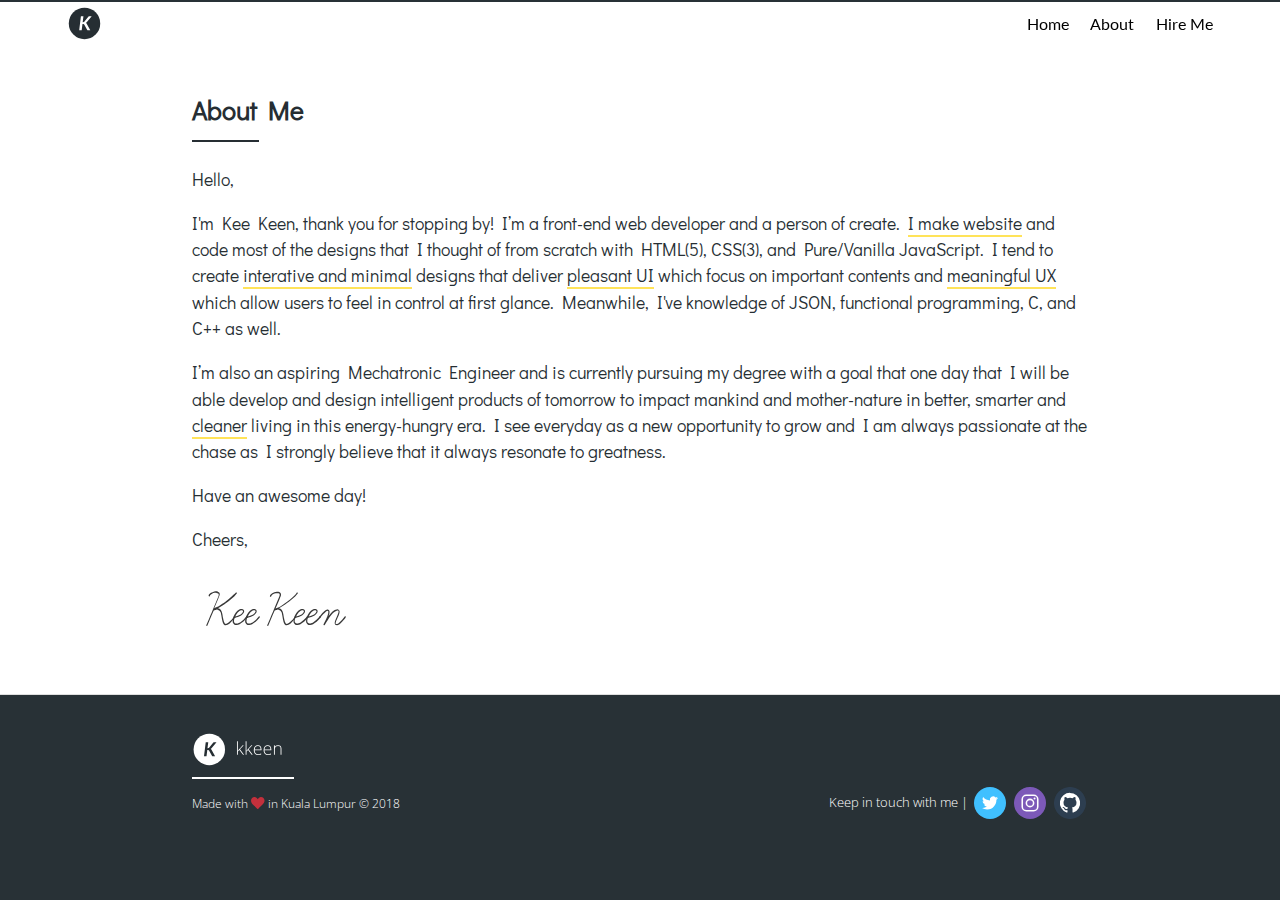
<file: pages/about.html>
<!DOCTYPE html>
<html lang="en">
<head>
	<meta charset="UTF-8">
	<meta name="viewport" content="width=device-width, initial-scale=1.0, maximum-scale=1.0, user-scalable=no">
	<meta name="google-site-verification" content="a9FsptGpk-hDO2Ie9cVwdw6-YlMHtEAf63SX8X395RY" />

	<title>Kee Keen | About Me</title>
	<link rel="stylesheet" href="../css/about.css" type="text/css">
	<link href="https://fonts.googleapis.com/css?family=Didact+Gothic|Open+Sans:300" rel="stylesheet">
	<link href="https://fonts.googleapis.com/css?family=Lato:300" rel="stylesheet">
	<link rel="stylesheet" href="../aos/dist/aos.css" />
</head>
<body>
	<!-- Navigation Bar -->
	<nav id="navbar">
		<div class="content-wrap">
			<svg id="logo" xmlns="http://www.w3.org/2000/svg" id="logo" width="35" height="35" viewBox="0 0 167.1 166.1"><circle cx="82.7" cy="82.7" r="75" fill="#262e33"/><path class="st1" d="M74 76.8h2.6c1.1 0 2-0.2 2.8-0.5 0.8-0.3 1.4-0.9 2.1-1.6L100.9 51c0.8-1 1.7-1.7 2.6-2 0.9-0.4 2-0.6 3.2-0.6H117L93.2 76.5c-0.7 0.8-1.4 1.6-2.1 2.1 -0.7 0.6-1.4 1.1-2.1 1.4 0.9 0.4 1.7 0.9 2.4 1.5s1.3 1.5 1.8 2.6l17.1 31.5H99.7c-0.7 0-1.3-0.1-1.8-0.2 -0.5-0.1-0.9-0.3-1.3-0.5 -0.4-0.2-0.7-0.4-0.9-0.7s-0.4-0.6-0.6-1L81.3 88.2c-0.4-0.8-1-1.4-1.7-1.7 -0.7-0.4-1.7-0.5-3-0.5h-3.6l-3.7 29.7h-12l8.2-67.3h12.1L74 76.8z" fill="#fff"/></svg>
			<ul>
				<li><a href="../index.html">Home</a></li>
				<li><a href="about.html">About</a></li>
				<!-- <li><a href="">Work</a></li> -->
				<li><a href="contact.html">Hire Me</a></li>
			</ul>
		</div>
	</nav>

	<!-- Main Area -->
	<main id="main">
		<!-- Section A -->
		<section id="section-a">
			<div class="content-wrap">	
				<div class="box-content" class="box-content" data-aos-duration="400" data-aos-easing="ease-out-shine">
					<h2 class="content-title" data-aos="fade-up">About Me</h2>
					<hr data-aos="fade-up">
					<div>
						<p data-aos="fade-up" data-aos-delay="50">Hello,</p>
						<p data-aos="fade-up" data-aos-delay="100">I'm Kee Keen,&nbsp;thank you for stopping by!&nbsp;I’m a front-end web developer and a person of create. <span class="underline">I make website</span> and code most of the designs that I thought of from scratch with HTML(5),&nbsp;CSS(3),&nbsp;and Pure/Vanilla JavaScript. I tend to create <span class="underline">interative and minimal</span> designs that deliver <span class="underline">pleasant UI</span> which focus on important contents and <span class="underline">meaningful UX</span> which allow users to feel in control at first glance. Meanwhile,&nbsp;I've knowledge of JSON,&nbsp;functional programming,&nbsp;C,&nbsp;and C++ as well.</p>
						<p data-aos="fade-up" data-aos-delay="150">I’m also an aspiring Mechatronic Engineer and is currently pursuing my degree with a goal that one day that I will be able develop and design intelligent products of tomorrow to impact mankind and mother-nature in better,&nbsp;smarter and <span class="underline">cleaner</span> living in this energy-hungry era. I see everyday as a new opportunity to grow and I am always passionate at the chase as I strongly believe that it always resonate to greatness.</p>
						<p data-aos="fade-up" data-aos-delay="150">Have an awesome day!</p>
						<p data-aos="fade-up" data-aos-delay="200">Cheers,</p>
						<svg version="1.1" id="signature" width="170" height="70" xmlns="http://www.w3.org/2000/svg" xmlns:xlink="http://www.w3.org/1999/xlink" x="0px" y="0px" viewBox="0 0 202.5 77.5" fill="#383838" transform="translate(-13 -10)" style="enable-background:new 0 0 202.5 77.5;" xml:space="preserve" data-aos="fade-up" data-aos-delay="250">
							<path d="M52.1,22.9c0.1-0.2,0.3-0.3,0.6-0.3c0.3,0,0.5,0.1,0.7,0.3c0.2,0.3,0.2,0.7-0.1,1.1l-1,1.2c-0.5,0.5-1,1-1.5,1.5
							c-0.5,0.5-1.1,1-1.6,1.5c-1.4,1.2-2.7,2.4-4.2,3.6c-1.4,1.2-2.9,2.3-4.4,3.4c-1.5,1.1-3.1,2.2-4.7,3.3c-1.6,1-3.3,2-4.9,2.8
							c1.4,0.3,2.4,0.9,3.2,1.9c0.8,1,1.3,2.2,1.6,3.5c0.1,0.6,0.3,1.2,0.4,1.8c0.1,0.6,0.2,1.2,0.3,1.8c0.1,0.9,0.3,1.9,0.5,2.8
							c0.2,0.9,0.4,1.8,0.6,2.7c0.1,0.4,0.2,0.8,0.3,1.2c0.1,0.4,0.3,0.8,0.5,1.2c0.1,0.3,0.2,0.5,0.3,0.8c0.1,0.3,0.3,0.5,0.6,0.7
							c0.5,0.4,1.1,0.5,1.8,0.2c0.7-0.3,1.2-0.6,1.7-0.8c0.7-0.5,1.4-1.1,2.1-1.8c0.6-0.7,1.2-1.3,1.9-2c0.5-0.5,0.9-1,1.3-1.5
							c0.4-0.5,0.8-1,1.3-1.5c0.1-0.1,0.2-0.3,0.4-0.6c0.2-0.2,0.4-0.4,0.6-0.4c0.4-0.1,0.7,0,0.8,0.4c0.1,0.4,0.1,0.7-0.2,1
							c-1,1.2-2.1,2.5-3.1,3.7c-1,1.3-2.2,2.4-3.4,3.4c-0.7,0.5-1.4,1-2.1,1.4c-0.8,0.4-1.6,0.5-2.4,0.5c-0.7-0.1-1.3-0.3-1.7-0.7
							c-0.4-0.4-0.8-0.9-1.1-1.5c-0.4-0.8-0.7-1.6-0.9-2.4c-0.2-0.8-0.4-1.7-0.6-2.6l-0.8-4.6c-0.1-0.6-0.2-1.1-0.3-1.7
							c-0.1-0.6-0.2-1.1-0.4-1.6c-0.3-0.9-0.7-1.6-1.4-2.3c-0.6-0.6-1.4-1-2.3-1.2c-0.5-0.1-1-0.1-1.5,0c-0.5,0.1-1,0.2-1.5,0.3l-1.3,0.6
							c-0.2,0-0.3,0.2-0.4,0.4l-0.4,0.8l-2.1,5l-4.7,11.3l-0.2,0.6c-0.1,0.3-0.4,0.5-0.7,0.5c-0.4,0-0.6-0.2-0.7-0.5
							c-0.1-0.2-0.1-0.5,0.1-0.8c0.1-0.3,0.3-0.5,0.4-0.8l2.7-6.4c1.1-2.7,2.2-5.3,3.4-8c1.1-2.7,2.2-5.3,3.3-8c0.7-1.6,1.3-3.2,2-4.8
							c0.7-1.6,1.3-3.2,2-4.8c0.2-0.5,0.5-1.1,0.7-1.8c0.3-0.7,0.3-1.3,0.2-1.8c-0.1-0.5-0.3-0.8-0.7-1c-0.4-0.2-0.8-0.4-1.3-0.4
							C28.9,23,28.5,23,28,23c-0.5,0-0.9,0.1-1.2,0.1c-0.9,0.2-1.9,0.6-2.9,1c-1,0.4-1.8,1.1-2.3,1.9c-0.1,0.1-0.2,0.3-0.2,0.5
							c0,0.2-0.1,0.4-0.2,0.5c-0.3,0.4-0.7,0.5-1.1,0.2c-0.4-0.3-0.5-0.7-0.2-1.2c0.2-0.5,0.4-0.9,0.6-1.1c0.6-0.7,1.2-1.4,2.1-1.8
							c0.8-0.5,1.6-0.8,2.5-1.1c0.9-0.3,1.9-0.5,2.9-0.7c1-0.1,2,0,2.9,0.4c0.7,0.3,1.3,0.7,1.7,1.3c0.4,0.6,0.5,1.3,0.4,2.1
							c-0.1,0.7-0.3,1.4-0.6,2.1s-0.5,1.4-0.8,2c-0.8,2.1-1.6,4.1-2.5,6.1c-0.8,2-1.7,4-2.6,6c1.1-0.4,2.1-0.8,3.2-1.3c1-0.5,2.1-1,3-1.6
							c1.2-0.7,2.3-1.4,3.4-2.2c1.1-0.7,2.2-1.5,3.3-2.3c2.8-2.1,5.4-4.2,7.8-6.4c0.8-0.7,1.7-1.5,2.5-2.3S51.4,23.8,52.1,22.9z"/>
							<path d="M65.7,51.3c0.3,0.3,0.4,0.6,0.2,0.9c-0.2,0.3-0.4,0.6-0.6,0.8l-1.7,1.9c-0.5,0.5-1,1-1.5,1.5c-0.5,0.5-1,1-1.6,1.5
							c-1.1,0.9-2.4,1.8-3.8,2.6c-1.4,0.8-2.9,1.1-4.4,0.9c-0.7-0.1-1.4-0.3-2-0.7c-0.6-0.4-1-0.9-1.4-1.6c-0.4-0.8-0.5-1.6-0.5-2.6
							c0-0.9,0.2-1.8,0.3-2.6c0.4-1.8,1.1-3.5,2-5.1c0.9-1.6,2.1-3.1,3.4-4.3c0.6-0.5,1.2-1,1.8-1.4c0.7-0.4,1.4-0.7,2.1-0.8
							c0.8-0.1,1.6-0.1,2.4,0.2c0.8,0.3,1.4,0.8,1.6,1.6c0.2,0.7,0.2,1.3,0,1.8c-0.2,0.6-0.5,1.1-0.8,1.6c-0.4,0.5-0.8,1-1.3,1.4
							c-0.5,0.4-1,0.8-1.4,1.1c-0.8,0.5-1.6,0.9-2.5,1.3s-1.7,0.7-2.6,0.9c-0.3,0.1-0.6,0.2-0.8,0.2c-0.3,0.1-0.6,0.2-0.8,0.2L51.2,53
							c-0.1,0-0.2,0-0.2,0c0,0-0.1,0-0.2,0c0,0-0.1,0-0.1,0.1c0,0.1,0,0.1-0.1,0.1c-0.4,1.2-0.6,2.4-0.6,3.5c0,0.4,0.1,0.8,0.2,1.2
							c0.1,0.4,0.3,0.8,0.6,1.1c0.6,0.5,1.1,0.7,1.8,0.7c0.7,0.1,1.3,0,2-0.2c0.7-0.2,1.3-0.5,1.9-0.7c0.8-0.5,1.6-1,2.3-1.6
							c0.7-0.6,1.5-1.2,2.2-1.9c0.4-0.4,0.8-0.8,1.2-1.2c0.4-0.4,0.8-0.9,1.2-1.3l1.3-1.5C64.9,51,65.2,51,65.7,51.3z M58.7,43.8
							c-0.8,0.1-1.5,0.4-2.2,0.9c-0.7,0.5-1.3,1-1.8,1.6c-1.3,1.4-2.3,3.1-3.2,5c1.4-0.4,2.9-0.9,4.4-1.5c1.5-0.6,2.7-1.4,3.7-2.5
							c0.7-0.7,1-1.3,1.2-2c0.1-0.7-0.1-1.1-0.6-1.3C59.7,43.8,59.2,43.7,58.7,43.8z"/>
							<path d="M80.6,51.3c0.3,0.3,0.4,0.6,0.2,0.9c-0.2,0.3-0.4,0.6-0.6,0.8l-1.7,1.9c-0.5,0.5-1,1-1.5,1.5c-0.5,0.5-1,1-1.6,1.5
							c-1.1,0.9-2.4,1.8-3.8,2.6c-1.4,0.8-2.9,1.1-4.4,0.9c-0.7-0.1-1.4-0.3-2-0.7c-0.6-0.4-1-0.9-1.4-1.6c-0.4-0.8-0.5-1.6-0.5-2.6
							c0-0.9,0.2-1.8,0.3-2.6c0.4-1.8,1.1-3.5,2-5.1c0.9-1.6,2.1-3.1,3.4-4.3c0.6-0.5,1.2-1,1.8-1.4c0.7-0.4,1.4-0.7,2.1-0.8
							c0.8-0.1,1.6-0.1,2.4,0.2c0.8,0.3,1.4,0.8,1.6,1.6c0.2,0.7,0.2,1.3,0,1.8c-0.2,0.6-0.5,1.1-0.8,1.6c-0.4,0.5-0.8,1-1.3,1.4
							c-0.5,0.4-1,0.8-1.4,1.1c-0.8,0.5-1.6,0.9-2.5,1.3s-1.7,0.7-2.6,0.9c-0.3,0.1-0.6,0.2-0.8,0.2c-0.3,0.1-0.6,0.2-0.8,0.2L66.1,53
							c-0.1,0-0.2,0-0.2,0c0,0-0.1,0-0.2,0c0,0-0.1,0-0.1,0.1c0,0.1,0,0.1-0.1,0.1c-0.4,1.2-0.6,2.4-0.6,3.5c0,0.4,0.1,0.8,0.2,1.2
							c0.1,0.4,0.3,0.8,0.6,1.1c0.6,0.5,1.1,0.7,1.8,0.7c0.7,0.1,1.3,0,2-0.2c0.7-0.2,1.3-0.5,1.9-0.7c0.8-0.5,1.6-1,2.3-1.6
							c0.7-0.6,1.5-1.2,2.2-1.9c0.4-0.4,0.8-0.8,1.2-1.2c0.4-0.4,0.8-0.9,1.2-1.3l1.3-1.5C79.8,51,80.1,51,80.6,51.3z M73.6,43.8
							c-0.8,0.1-1.5,0.4-2.2,0.9c-0.7,0.5-1.3,1-1.8,1.6c-1.3,1.4-2.3,3.1-3.2,5c1.4-0.4,2.9-0.9,4.4-1.5c1.5-0.6,2.7-1.4,3.7-2.5
							c0.7-0.7,1-1.3,1.2-2c0.1-0.7-0.1-1.1-0.6-1.3C74.6,43.8,74.1,43.7,73.6,43.8z"/>
							<path d="M124.7,22.9c0.1-0.2,0.3-0.3,0.6-0.3c0.3,0,0.5,0.1,0.7,0.3c0.2,0.3,0.2,0.7-0.1,1.1l-1,1.2c-0.5,0.5-1,1-1.5,1.5
							c-0.5,0.5-1.1,1-1.6,1.5c-1.4,1.2-2.7,2.4-4.2,3.6c-1.4,1.2-2.9,2.3-4.4,3.4c-1.5,1.1-3.1,2.2-4.7,3.3c-1.6,1-3.3,2-4.9,2.8
							c1.4,0.3,2.4,0.9,3.2,1.9c0.8,1,1.3,2.2,1.6,3.5c0.1,0.6,0.3,1.2,0.4,1.8c0.1,0.6,0.2,1.2,0.3,1.8c0.1,0.9,0.3,1.9,0.5,2.8
							c0.2,0.9,0.4,1.8,0.6,2.7c0.1,0.4,0.2,0.8,0.3,1.2c0.1,0.4,0.3,0.8,0.5,1.2c0.1,0.3,0.2,0.5,0.3,0.8c0.1,0.3,0.3,0.5,0.6,0.7
							c0.5,0.4,1.1,0.5,1.8,0.2c0.7-0.3,1.2-0.6,1.7-0.8c0.7-0.5,1.4-1.1,2.1-1.8c0.6-0.7,1.2-1.3,1.9-2c0.5-0.5,0.9-1,1.3-1.5
							c0.4-0.5,0.8-1,1.3-1.5c0.1-0.1,0.2-0.3,0.4-0.6c0.2-0.2,0.4-0.4,0.6-0.4c0.4-0.1,0.7,0,0.8,0.4c0.1,0.4,0.1,0.7-0.2,1
							c-1,1.2-2.1,2.5-3.1,3.7c-1,1.3-2.2,2.4-3.4,3.4c-0.7,0.5-1.4,1-2.1,1.4c-0.8,0.4-1.6,0.5-2.4,0.5c-0.7-0.1-1.3-0.3-1.7-0.7
							c-0.4-0.4-0.8-0.9-1.1-1.5c-0.4-0.8-0.7-1.6-0.9-2.4c-0.2-0.8-0.4-1.7-0.6-2.6l-0.8-4.6c-0.1-0.6-0.2-1.1-0.3-1.7
							c-0.1-0.6-0.2-1.1-0.4-1.6c-0.3-0.9-0.7-1.6-1.4-2.3c-0.6-0.6-1.4-1-2.3-1.2c-0.5-0.1-1-0.1-1.5,0c-0.5,0.1-1,0.2-1.5,0.3l-1.3,0.6
							c-0.2,0-0.3,0.2-0.4,0.4l-0.4,0.8l-2.1,5l-4.7,11.3l-0.2,0.6c-0.1,0.3-0.4,0.5-0.7,0.5c-0.4,0-0.6-0.2-0.7-0.5
							c-0.1-0.2-0.1-0.5,0.1-0.8c0.1-0.3,0.3-0.5,0.4-0.8l2.7-6.4c1.1-2.7,2.2-5.3,3.4-8c1.1-2.7,2.2-5.3,3.3-8c0.7-1.6,1.3-3.2,2-4.8
							c0.7-1.6,1.3-3.2,2-4.8c0.2-0.5,0.5-1.1,0.7-1.8c0.3-0.7,0.3-1.3,0.2-1.8c-0.1-0.5-0.3-0.8-0.7-1c-0.4-0.2-0.8-0.4-1.3-0.4
							c-0.5-0.1-0.9-0.1-1.4,0c-0.5,0-0.9,0.1-1.2,0.1c-0.9,0.2-1.9,0.6-2.9,1c-1,0.4-1.8,1.1-2.3,1.9c-0.1,0.1-0.2,0.3-0.2,0.5
							c0,0.2-0.1,0.4-0.2,0.5c-0.3,0.4-0.7,0.5-1.1,0.2c-0.4-0.3-0.5-0.7-0.2-1.2c0.2-0.5,0.4-0.9,0.6-1.1c0.6-0.7,1.2-1.4,2.1-1.8
							c0.8-0.5,1.6-0.8,2.5-1.1c0.9-0.3,1.9-0.5,2.9-0.7c1-0.1,2,0,2.9,0.4c0.7,0.3,1.3,0.7,1.7,1.3c0.4,0.6,0.5,1.3,0.4,2.1
							c-0.1,0.7-0.3,1.4-0.6,2.1s-0.5,1.4-0.8,2c-0.8,2.1-1.6,4.1-2.5,6.1c-0.8,2-1.7,4-2.6,6c1.1-0.4,2.1-0.8,3.2-1.3c1-0.5,2.1-1,3-1.6
							c1.2-0.7,2.3-1.4,3.4-2.2c1.1-0.7,2.2-1.5,3.3-2.3c2.8-2.1,5.4-4.2,7.8-6.4c0.8-0.7,1.7-1.5,2.5-2.3S124,23.8,124.7,22.9z"/>
							<path d="M138.2,51.3c0.3,0.3,0.4,0.6,0.2,0.9c-0.2,0.3-0.4,0.6-0.6,0.8l-1.7,1.9c-0.5,0.5-1,1-1.5,1.5c-0.5,0.5-1,1-1.6,1.5
							c-1.1,0.9-2.4,1.8-3.8,2.6c-1.4,0.8-2.9,1.1-4.4,0.9c-0.7-0.1-1.4-0.3-2-0.7c-0.6-0.4-1-0.9-1.4-1.6c-0.4-0.8-0.5-1.6-0.5-2.6
							c0-0.9,0.2-1.8,0.3-2.6c0.4-1.8,1.1-3.5,2-5.1c0.9-1.6,2.1-3.1,3.4-4.3c0.6-0.5,1.2-1,1.8-1.4c0.7-0.4,1.4-0.7,2.1-0.8
							c0.8-0.1,1.6-0.1,2.4,0.2c0.8,0.3,1.4,0.8,1.6,1.6c0.2,0.7,0.2,1.3,0,1.8c-0.2,0.6-0.5,1.1-0.8,1.6c-0.3,0.5-0.8,1-1.3,1.4
							s-1,0.8-1.4,1.1c-0.8,0.5-1.6,0.9-2.5,1.3s-1.7,0.7-2.6,0.9c-0.3,0.1-0.6,0.2-0.8,0.2c-0.3,0.1-0.6,0.2-0.8,0.2l-0.8,0.2
							c-0.1,0-0.2,0-0.2,0c0,0-0.1,0-0.2,0c0,0-0.1,0-0.1,0.1c0,0.1,0,0.1-0.1,0.1c-0.4,1.2-0.6,2.4-0.6,3.5c0,0.4,0.1,0.8,0.2,1.2
							c0.1,0.4,0.3,0.8,0.6,1.1c0.6,0.5,1.1,0.7,1.8,0.7c0.7,0.1,1.3,0,2-0.2c0.7-0.2,1.3-0.5,1.9-0.7c0.8-0.5,1.6-1,2.3-1.6
							c0.7-0.6,1.5-1.2,2.2-1.9c0.4-0.4,0.8-0.8,1.2-1.2c0.4-0.4,0.8-0.9,1.2-1.3l1.3-1.5C137.5,51,137.8,51,138.2,51.3z M131.2,43.8
							c-0.8,0.1-1.5,0.4-2.2,0.9c-0.7,0.5-1.3,1-1.8,1.6c-1.3,1.4-2.3,3.1-3.2,5c1.4-0.4,2.9-0.9,4.4-1.5c1.5-0.6,2.7-1.4,3.7-2.5
							c0.7-0.7,1-1.3,1.2-2c0.1-0.7-0.1-1.1-0.6-1.3C132.3,43.8,131.8,43.7,131.2,43.8z"/>
							<path d="M153.2,51.3c0.3,0.3,0.4,0.6,0.2,0.9c-0.2,0.3-0.4,0.6-0.6,0.8l-1.7,1.9c-0.5,0.5-1,1-1.5,1.5c-0.5,0.5-1,1-1.6,1.5
							c-1.1,0.9-2.4,1.8-3.8,2.6c-1.4,0.8-2.9,1.1-4.4,0.9c-0.7-0.1-1.4-0.3-2-0.7c-0.6-0.4-1-0.9-1.4-1.6c-0.4-0.8-0.5-1.6-0.5-2.6
							c0-0.9,0.2-1.8,0.3-2.6c0.4-1.8,1.1-3.5,2-5.1c0.9-1.6,2.1-3.1,3.4-4.3c0.6-0.5,1.2-1,1.8-1.4c0.7-0.4,1.4-0.7,2.1-0.8
							c0.8-0.1,1.6-0.1,2.4,0.2c0.8,0.3,1.4,0.8,1.6,1.6c0.2,0.7,0.2,1.3,0,1.8c-0.2,0.6-0.5,1.1-0.8,1.6c-0.3,0.5-0.8,1-1.3,1.4
							s-1,0.8-1.4,1.1c-0.8,0.5-1.6,0.9-2.5,1.3s-1.7,0.7-2.6,0.9c-0.3,0.1-0.6,0.2-0.8,0.2c-0.3,0.1-0.6,0.2-0.8,0.2l-0.8,0.2
							c-0.1,0-0.2,0-0.2,0c0,0-0.1,0-0.2,0c0,0-0.1,0-0.1,0.1c0,0.1,0,0.1-0.1,0.1c-0.4,1.2-0.6,2.4-0.6,3.5c0,0.4,0.1,0.8,0.2,1.2
							s0.3,0.8,0.6,1.1c0.6,0.5,1.1,0.7,1.8,0.7c0.7,0.1,1.3,0,2-0.2c0.7-0.2,1.3-0.5,1.9-0.7c0.8-0.5,1.6-1,2.3-1.6
							c0.7-0.6,1.5-1.2,2.2-1.9c0.4-0.4,0.8-0.8,1.2-1.2c0.4-0.4,0.8-0.9,1.2-1.3l1.3-1.5C152.4,51,152.7,51,153.2,51.3z M146.2,43.8
							c-0.8,0.1-1.5,0.4-2.2,0.9c-0.7,0.5-1.3,1-1.8,1.6c-1.3,1.4-2.3,3.1-3.2,5c1.4-0.4,2.9-0.9,4.4-1.5c1.5-0.6,2.7-1.4,3.7-2.5
							c0.7-0.7,1-1.3,1.2-2c0.1-0.7-0.1-1.1-0.6-1.3C147.2,43.8,146.7,43.7,146.2,43.8z"/>
							<path d="M181.9,51.3c0.2-0.2,0.5-0.3,0.8-0.3c0.3,0,0.5,0.2,0.6,0.6c0,0.2,0,0.4-0.1,0.5c-0.1,0.1-0.2,0.2-0.3,0.4
							c-0.1,0.2-0.2,0.5-0.4,0.7s-0.3,0.4-0.5,0.6c-0.5,0.7-1,1.3-1.6,2c-0.6,0.7-1.1,1.4-1.8,2c-0.7,0.7-1.4,1.3-2.1,2
							c-0.8,0.7-1.6,1.1-2.6,1.5c-0.7,0.2-1.5,0.3-2.3,0.2c-0.8-0.1-1.3-0.6-1.5-1.5c-0.1-0.4-0.1-0.8-0.1-1.2c0-0.4,0.1-0.8,0.2-1.2
							c0.1-0.5,0.2-1,0.4-1.5c0.2-0.5,0.4-1,0.6-1.5c0.4-1,0.9-2,1.3-3c0.4-1,0.9-2,1.2-3c0.4-0.9,0.6-1.8,0.8-2.5c0-0.2,0.1-0.5,0.1-0.8
							c0-0.3-0.1-0.5-0.2-0.8c-0.2-0.2-0.5-0.3-0.9-0.3c-0.3,0-0.6,0.1-0.9,0.2c-0.3,0-0.6,0.1-0.8,0.2c-0.3,0.1-0.5,0.2-0.8,0.4
							c-1.4,0.7-2.5,1.6-3.6,2.8c-1,1.1-2,2.3-2.9,3.5c-0.9,1.2-1.7,2.4-2.5,3.7c-0.8,1.2-1.6,2.5-2.3,3.8c-0.2,0.4-0.5,0.8-0.7,1.2
							c-0.2,0.4-0.5,0.8-0.7,1.2c-0.1,0.2-0.3,0.3-0.5,0.4c-0.2,0.1-0.5,0.1-0.7,0c-0.5-0.2-0.6-0.5-0.4-1l0.6-1.3
							c0.6-1.2,1.2-2.4,1.8-3.6c0.6-1.2,1.1-2.4,1.6-3.6c0.3-0.7,0.6-1.4,0.8-2.1c0.3-0.7,0.5-1.5,0.7-2.3c0.1-0.6,0.2-1.1,0.2-1.8
							c0-0.2,0-0.5,0-0.7c0-0.3-0.2-0.5-0.4-0.6c-0.2-0.1-0.5-0.1-0.7,0c-0.2,0.1-0.5,0.2-0.7,0.2c-0.6,0.4-1.2,0.9-1.8,1.4
							c-0.8,0.7-1.6,1.4-2.3,2.2c-0.7,0.8-1.4,1.6-2.1,2.4l-1.1,1.4c-0.1,0.2-0.3,0.3-0.5,0.5c-0.2,0.1-0.4,0.1-0.6,0
							c-0.2-0.1-0.4-0.2-0.5-0.5c-0.1-0.2-0.1-0.4,0.1-0.6c0-0.1,0.1-0.2,0.1-0.2c0-0.1,0.1-0.2,0.1-0.2l2.1-2.7c0.5-0.6,1-1.1,1.5-1.6
							c0.5-0.5,1-1.1,1.6-1.6c0.5-0.5,1-0.9,1.5-1.3c0.5-0.4,1.1-0.7,1.8-0.9c0.7-0.2,1.3-0.2,1.9,0.1c0.6,0.3,1,0.8,1.3,1.5
							c0.1,0.4,0.1,0.9,0.1,1.3c0,0.4,0,0.9-0.1,1.3c-0.1,0.6-0.2,1.1-0.4,1.7c-0.2,0.6-0.4,1.1-0.6,1.7c0.8-1.1,1.7-2.2,2.5-3.1
							c0.7-0.8,1.4-1.5,2.2-2.2c0.8-0.7,1.7-1.3,2.6-1.8c0.7-0.4,1.5-0.7,2.4-0.8c1-0.2,1.8,0,2.5,0.6c0.3,0.3,0.6,0.6,0.7,1
							c0.1,0.4,0.2,0.8,0.2,1.3c0,0.4-0.1,0.9-0.2,1.3c-0.1,0.4-0.2,0.8-0.3,1.2c-0.4,1.1-0.8,2.2-1.3,3.3c-0.5,1.1-0.9,2.1-1.4,3.2
							c-0.2,0.5-0.4,0.9-0.6,1.4c-0.2,0.4-0.3,0.9-0.5,1.4c-0.1,0.3-0.2,0.7-0.3,1c-0.1,0.4-0.2,0.7-0.1,1.1c0,0.4,0.2,0.6,0.5,0.6
							c0.3,0,0.5,0,0.9,0c0.3-0.1,0.7-0.2,1-0.3c0.3-0.1,0.6-0.3,0.7-0.4c0.7-0.5,1.4-1,2-1.6c0.6-0.6,1.2-1.2,1.8-1.9
							c0.6-0.7,1.1-1.4,1.8-2.2C180.8,52.7,181.3,51.9,181.9,51.3z"/>
						</svg>
					</div>
				</div>
			</div>
		</section>
	</main>

	<!-- Footer -->
	<footer id="main-footer">
		<div class="grid content-wrap">
			<div class="box">
				<div>
					<svg id="logo" xmlns="http://www.w3.org/2000/svg" width="35" height="35" viewBox="0 0 167.1 166.1"><circle cx="82.7" cy="82.7" r="75" fill="#fff"/><path d="M74 76.8h2.6c1.1 0 2-0.2 2.8-0.5 0.8-0.3 1.4-0.9 2.1-1.6L100.9 51c0.8-1 1.7-1.7 2.6-2 0.9-0.4 2-0.6 3.2-0.6H117L93.2 76.5c-0.7 0.8-1.4 1.6-2.1 2.1 -0.7 0.6-1.4 1.1-2.1 1.4 0.9 0.4 1.7 0.9 2.4 1.5s1.3 1.5 1.8 2.6l17.1 31.5H99.7c-0.7 0-1.3-0.1-1.8-0.2 -0.5-0.1-0.9-0.3-1.3-0.5 -0.4-0.2-0.7-0.4-0.9-0.7s-0.4-0.6-0.6-1L81.3 88.2c-0.4-0.8-1-1.4-1.7-1.7 -0.7-0.4-1.7-0.5-3-0.5h-3.6l-3.7 29.7h-12l8.2-67.3h12.1L74 76.8z" fill="#262e33"/></svg>
					<svg id="logo-name" width="70" height="38" xmlns="http://www.w3.org/2000/svg" viewBox="0 0 212.86 131.62">
						<path fill="#fff" d="M15.85,41.53l16.8-18.46h3.64l-13,14L37.41,56H33.8L21.3,39.35l-5.39,4.91V56h-3V8.87h3V32.48l-.21,9.05Z" transform="translate(-6.99 30)"/>
						<path fill="#fff" d="M45.85,41.53,62.66,23.07h3.63l-13,14L67.41,56h-3.6L51.3,39.35l-5.39,4.91V56h-3V8.87h3V32.48l-.21,9.05Z" transform="translate(-6.99 30)"/>
						<path fill="#fff" d="M86.21,56.58Q79,56.58,75,52.16T71,39.78q0-7.87,3.88-12.61a12.77,12.77,0,0,1,10.44-4.74,11.25,11.25,0,0,1,9.17,4.06q3.36,4.05,3.36,11v2.42H74.16q.06,6.78,3.16,10.35t8.89,3.58a26.79,26.79,0,0,0,5-.4,29.68,29.68,0,0,0,5.4-1.69v2.72a23.89,23.89,0,0,1-5.14,1.65A28.85,28.85,0,0,1,86.21,56.58ZM85.33,25.1a9.86,9.86,0,0,0-7.63,3.13q-2.88,3.14-3.36,9H94.68c0-3.82-.82-6.8-2.48-9A8.17,8.17,0,0,0,85.33,25.1Z" transform="translate(-6.99 30)"/>
						<path fill="#fff" d="M120.24,56.58q-7.18,0-11.19-4.42t-4-12.38q0-7.87,3.87-12.61a12.81,12.81,0,0,1,10.45-4.74,11.26,11.26,0,0,1,9.17,4.06q3.36,4.05,3.36,11v2.42h-23.7q.06,6.78,3.16,10.35t8.89,3.58a26.94,26.94,0,0,0,5-.4,29.68,29.68,0,0,0,5.4-1.69v2.72a23.78,23.78,0,0,1-5.15,1.65A28.74,28.74,0,0,1,120.24,56.58Zm-.88-31.48a9.86,9.86,0,0,0-7.63,3.13q-2.88,3.14-3.36,9h20.34q0-5.73-2.48-9A8.19,8.19,0,0,0,119.36,25.1Z" transform="translate(-6.99 30)"/>
						<path fill="#fff" d="M163.92,56V34.63c0-3.31-.7-5.71-2.09-7.22s-3.55-2.25-6.48-2.25q-5.9,0-8.64,3T144,37.81V56h-3V23.07h2.55l.57,4.51h.18q3.21-5.14,11.42-5.15,11.19,0,11.2,12V56Z" transform="translate(-6.99 30)"/>
					</svg>
				</div>
				<hr>
				<p>
					<span>Made with </span>
					<svg class="heart" width="1.1em" viewBox="0 0 32 29.6">
						<path d="M23.6,0c-3.4,0-6.3,2.7-7.6,5.6C14.7,2.7,11.8,0,8.4,0C3.8,0,0,3.8,0,8.4c0,9.4,9.5,11.9,16,21.2
						c6.1-9.3,16-12.1,16-21.2C32,3.8,28.2,0,23.6,0z"/>
					</svg>
					<span>in Kuala Lumpur &copy; 2018</span>
				</p>
			</div>

			<div class="box">
				<p>Keep in touch with me |</p>
				<a href="https://twitter.com/keekeen_" target="_blank">
					<svg id="twitter" xmlns="http://www.w3.org/2000/svg" viewBox="0 0 150 150" width="32" height="32">
						<circle fill="#40c0ff" cx="75" cy="75" r="75"/>
						<path id="twitter-4-icon" fill="#fff" d="M174.55,264.33c1,21.64-15.17,45.78-43.73,45.78a43.53,43.53,0,0,1-23.59-6.92A31,31,0,0,0,130,296.82a15.41,15.41,0,0,1-14.38-10.69,15.42,15.42,0,0,0,7-.26,15.41,15.41,0,0,1-12.34-15.28,15.38,15.38,0,0,0,7,1.92A15.41,15.41,0,0,1,112.45,252,43.67,43.67,0,0,0,144.16,268a15.4,15.4,0,0,1,26.23-14,31,31,0,0,0,9.77-3.73,15.42,15.42,0,0,1-6.77,8.51,30.86,30.86,0,0,0,8.84-2.42A31.25,31.25,0,0,1,174.55,264.33Z" transform="translate(-69.54 -204.88)"/>
					</svg>
				</a>
				<a href="https://www.instagram.com/keekeen_/" target="_blank">
					<svg id="instagram" xmlns="http://www.w3.org/2000/svg" viewBox="0 0 150 150" width="32" height="32">
						<path fill="#7c59b8" d="M219.42,279.77a75,75,0,1,1-75-75A75,75,0,0,1,219.42,279.77Z" transform="translate(-69.42 -204.78)"/>
						<path fill="#fff" d="M144.42,259.1a20.68,20.68,0,1,0,20.68,20.68A20.7,20.7,0,0,0,144.42,259.1Zm0,34a13.36,13.36,0,1,1,13.35-13.35A13.37,13.37,0,0,1,144.42,293.13Z" transform="translate(-69.42 -204.78)"/>
						<path fill="#fff" d="M165.74,253.72a4.83,4.83,0,1,0,4.82,4.82A4.82,4.82,0,0,0,165.74,253.72Z" transform="translate(-69.42 -204.78)"/>
						<path fill="#fff" d="M161.57,239.78h-34.3a22.87,22.87,0,0,0-22.85,22.84v34.31a22.88,22.88,0,0,0,22.85,22.85h34.3a22.88,22.88,0,0,0,22.85-22.85V262.62A22.87,22.87,0,0,0,161.57,239.78Zm15.52,57.15a15.53,15.53,0,0,1-15.52,15.52h-34.3a15.54,15.54,0,0,1-15.53-15.52V262.62a15.54,15.54,0,0,1,15.53-15.52h34.3a15.53,15.53,0,0,1,15.52,15.52Z" transform="translate(-69.42 -204.78)"/>
					</svg>
				</a>
				<a href="https://github.com/keekeen" target="_blank">
					<svg id="github" xmlns="http://www.w3.org/2000/svg" viewBox="0 0 150 150" width="32" height="32">
						<circle fill="#2d3e50" cx="144.77" cy="279.59" r="75" transform="translate(-165.75 -127.91) rotate(-22.5)"/>
						<path fill="#fff" d="M144.77,232.09a47.5,47.5,0,0,0-15.92,92.26l.5.17a2.72,2.72,0,0,0,.86.14,2.79,2.79,0,0,0,2.79-2.8,1.7,1.7,0,0,0,0-.22h0v-8.26c-3,.62-7.6,1.2-10.09,0-3.23-1.55-4.85-3.55-6.43-7.48-1.92-4.78-6.38-6.08-6.55-6.93s4.71-2.1,7.23.79,5.08,8.7,10.5,8.13a26.4,26.4,0,0,0,5.47-1,10.1,10.1,0,0,1,2.38-5.82c-12.75-2.1-21.22-9-21.22-22.42,0-6.11,1.75-10.86,4.85-14.42-.51-2.92-1.39-9.72.94-12.11,0,0,3.31-2,12.8,4.63a54.16,54.16,0,0,1,11.66-1.24H145a54.18,54.18,0,0,1,11.67,1.24c9.49-6.67,12.79-4.63,12.79-4.63,2.34,2.39,1.46,9.19.95,12.11,3.1,3.56,4.85,8.31,4.85,14.42,0,13.45-8.48,20.32-21.23,22.42,2.44,2.55,2.51,6.69,2.51,8.37v12.46a2.8,2.8,0,0,0,2.8,2.8,2.84,2.84,0,0,0,.66-.08l.3-.08a47.51,47.51,0,0,0-15.53-92.41Z" transform="translate(-69.77 -204.59)"/>
					</svg>
				</a>
			</div>
		</div>
	</footer>

	<script src="../js/script.js"></script>
	<script src="../aos/dist/aos.js"></script>
	<script>
		AOS.init({once: true});
	</script>
</body>
</html>
</file>
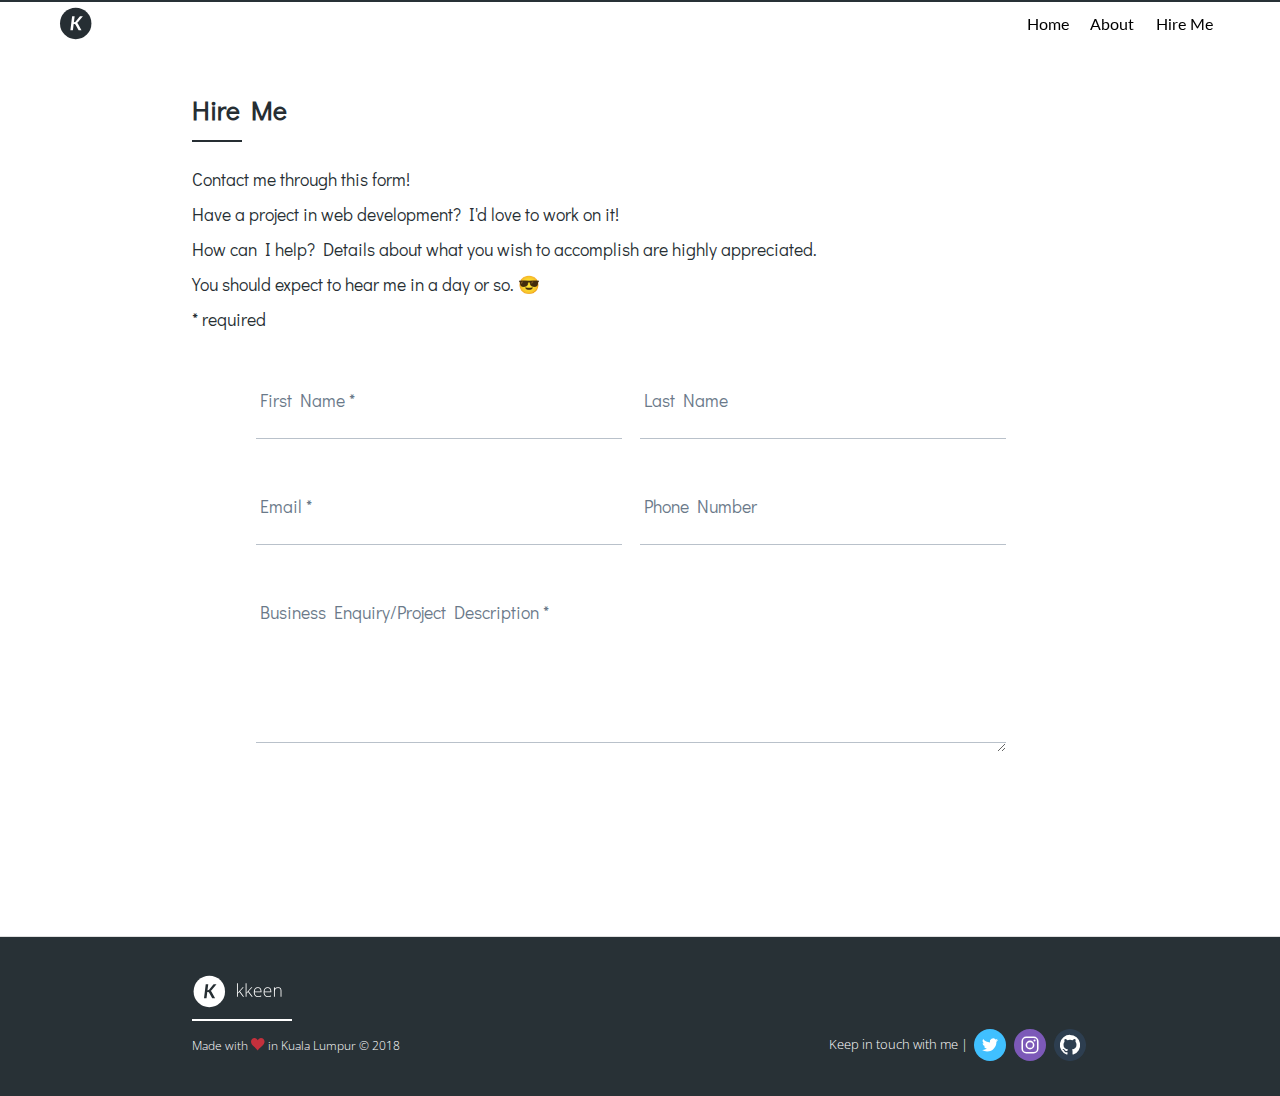
<file: pages/contact.html>
<!DOCTYPE html>
<html lang="en">
<head>
	<meta charset="UTF-8">
	<meta name="viewport" content="width=device-width, initial-scale=1.0, maximum-scale=1.0, user-scalable=no">
	<meta name="google-site-verification" content="a9FsptGpk-hDO2Ie9cVwdw6-YlMHtEAf63SX8X395RY" />

	<title>Kee Keen | Contact</title>
	<link rel="stylesheet" href="../css/contact.css" type="text/css">
	<link href="https://fonts.googleapis.com/css?family=Didact+Gothic|Open+Sans:300" rel="stylesheet">
	<link href="https://fonts.googleapis.com/css?family=Lato:300" rel="stylesheet">
	<link rel="stylesheet" href="../aos/dist/aos.css" />
</head>
<body>
	<!-- Navigation Bar -->
	<nav id="navbar">
		<div class="content-wrap">
			<svg id="logo" xmlns="http://www.w3.org/2000/svg" id="logo" width="35" height="35" viewBox="0 0 167.1 166.1"><circle cx="82.7" cy="82.7" r="75" fill="#262e33"/><path class="st1" d="M74 76.8h2.6c1.1 0 2-0.2 2.8-0.5 0.8-0.3 1.4-0.9 2.1-1.6L100.9 51c0.8-1 1.7-1.7 2.6-2 0.9-0.4 2-0.6 3.2-0.6H117L93.2 76.5c-0.7 0.8-1.4 1.6-2.1 2.1 -0.7 0.6-1.4 1.1-2.1 1.4 0.9 0.4 1.7 0.9 2.4 1.5s1.3 1.5 1.8 2.6l17.1 31.5H99.7c-0.7 0-1.3-0.1-1.8-0.2 -0.5-0.1-0.9-0.3-1.3-0.5 -0.4-0.2-0.7-0.4-0.9-0.7s-0.4-0.6-0.6-1L81.3 88.2c-0.4-0.8-1-1.4-1.7-1.7 -0.7-0.4-1.7-0.5-3-0.5h-3.6l-3.7 29.7h-12l8.2-67.3h12.1L74 76.8z" fill="#fff"/></svg>
			<ul>
				<li><a href="../index.html">Home</a></li>
				<li><a href="about.html">About</a></li>
				<!-- <li><a href="">Work</a></li> -->
				<li><a href="contact.html">Hire Me</a></li>
			</ul>
		</div>
	</nav>

	<!-- Main Area -->
	<main id="main">
		<!-- Section A -->
		<section id="section-a">
			<div class="content-wrap">
				<div id="thankyou_message" style="display: none;">
					<h2>Thank you,</h2>
					<h2>You will be expecting to hear from me in a day or two!</h2>
				</div>
				<div class="box-content" data-aos-duration="400" data-aos-easing="ease-out-shine">
					<h2 class="content-title" data-aos="fade-up">Hire Me</h2>
					<hr data-aos="fade-up">
					<p data-aos="fade-up" data-aos-delay="50">Contact me through this form!</p>
					<p data-aos="fade-up" data-aos-delay="50">Have a project in web development?&nbsp;I'd love to work on it!</p>
					<p data-aos="fade-up" data-aos-delay="100">How can I help? Details about what you wish to accomplish are highly appreciated.</p>
					<p data-aos="fade-up" data-aos-delay="150">You should expect to hear me in a day or so. 😎</p>
					<p data-aos="fade-up" data-aos-delay="150">* required</p>
				</div>
				<form id="contact-form" method="post" action="https://script.google.com/macros/s/AKfycbxAIebNy7QDkKyymcKuEvkZyIGj9wYy5_JE0DVC/exec" data-email="keekeenfong@gmail.com" data-aos-duration="400" data-aos-easing="ease-out-shine">
					<span class="input" data-aos="fade-up" data-aos-delay="200">
						<input class="input-field" type="text" name="First Name" onfocusout="checkValue(this)" />
						<label class="input-label">
							<span class="input-label-content">First Name *</span>
						</label>
					</span>
					<span class="input" data-aos="fade-up" data-aos-delay="200">
						<input class="input-field" type="text" name="Last Name" onfocusout="checkValue(this)"/>
						<label class="input-label">
							<span class="input-label-content">Last Name</span>
						</label>
					</span>
					<span class="input" data-aos="fade-up" data-aos-delay="250">
						<input class="input-field" type="email" name="Email" onfocusout="checkValue(this)"/>
						<label class="input-label">
							<span class="input-label-content">Email *</span>
						</label>
					</span>
					<span class="input" data-aos="fade-up" data-aos-delay="250">
						<input class="input-field" type="text" name="Phone Number" onfocusout="checkValue(this)"/>
						<label class="input-label">
							<span class="input-label-content">Phone Number</span>
						</label>
					</span>
					<span class="input full" data-aos="fade-up" data-aos-delay="300">
						<textarea class="input-field" type="text" name="Project description" rows="5" onfocusout="checkValue(this)"/></textarea>
						<label class="input-label">
							<span class="input-label-content">Business Enquiry/Project Description *</span></textarea>
						</label>
					</span>
					<button class="button button-fill button--effect-2 full" data-aos="fade" onclick="checkFormValues()">
						<span class="morph-shape" data-morph-active="M282.5,62.5c0,27.891-8.648,51.994-36.5,50.5c-24.049-1.29-44.75-8-96-8c-56.75,0-71.952,6.71-96,8c-27.851,1.494-36.5-22.609-36.5-50.5l0,0C17.5,34.609,26.215,9.572,54,12c23.973,2.095,39.75,7,96,7c51.502,0,72.01-5.125,96-7C273.807,9.827,282.5,34.609,282.5,62.5L282.5,62.5z">
							<svg width="100%" height="100%" viewBox="0 0 300 125" preserveAspectRatio="none">
								<path d="M286.5,62.5c0,27.891-12.609,50.5-40.5,50.5c-44.25,0-44.75,0-96,0c-56.75,0-56.5,0-96,0c-27.891,0-40.5-22.609-40.5-50.5l0,0C13.5,34.609,26.109,12,54,12c39.5,0,39.75,0,96,0c51.502,0,51.5,0,96,0C273.891,12,286.5,34.609,286.5,62.5L286.5,62.5z"/>
							</svg>
						</span>
						<div class="button-text">
							<span>Submit</span>
							<svg xmlns="http://www.w3.org/2000/svg" width="24" height="24" viewBox="0 0 24 24">
								<path d="M10 6L8.59 7.41 13.17 12l-4.58 4.59L10 18l6-6z"/>
								<path d="M0 0h24v24H0z" fill="none"/>
							</svg>
						</div>
					</button>
				</form>
			</div>
		</section>
	</main>

	<!-- Footer -->
	<footer id="main-footer">
		<div class="grid content-wrap">
			<div class="box">
				<div>
					<svg id="logo" xmlns="http://www.w3.org/2000/svg" width="35" height="35" viewBox="0 0 167.1 166.1"><circle cx="82.7" cy="82.7" r="75" fill="#fff"/><path d="M74 76.8h2.6c1.1 0 2-0.2 2.8-0.5 0.8-0.3 1.4-0.9 2.1-1.6L100.9 51c0.8-1 1.7-1.7 2.6-2 0.9-0.4 2-0.6 3.2-0.6H117L93.2 76.5c-0.7 0.8-1.4 1.6-2.1 2.1 -0.7 0.6-1.4 1.1-2.1 1.4 0.9 0.4 1.7 0.9 2.4 1.5s1.3 1.5 1.8 2.6l17.1 31.5H99.7c-0.7 0-1.3-0.1-1.8-0.2 -0.5-0.1-0.9-0.3-1.3-0.5 -0.4-0.2-0.7-0.4-0.9-0.7s-0.4-0.6-0.6-1L81.3 88.2c-0.4-0.8-1-1.4-1.7-1.7 -0.7-0.4-1.7-0.5-3-0.5h-3.6l-3.7 29.7h-12l8.2-67.3h12.1L74 76.8z" fill="#262e33"/></svg>
					<svg id="logo-name" width="70" height="38" xmlns="http://www.w3.org/2000/svg" viewBox="0 0 212.86 131.62">
						<path fill="#fff" d="M15.85,41.53l16.8-18.46h3.64l-13,14L37.41,56H33.8L21.3,39.35l-5.39,4.91V56h-3V8.87h3V32.48l-.21,9.05Z" transform="translate(-6.99 30)"/>
						<path fill="#fff" d="M45.85,41.53,62.66,23.07h3.63l-13,14L67.41,56h-3.6L51.3,39.35l-5.39,4.91V56h-3V8.87h3V32.48l-.21,9.05Z" transform="translate(-6.99 30)"/>
						<path fill="#fff" d="M86.21,56.58Q79,56.58,75,52.16T71,39.78q0-7.87,3.88-12.61a12.77,12.77,0,0,1,10.44-4.74,11.25,11.25,0,0,1,9.17,4.06q3.36,4.05,3.36,11v2.42H74.16q.06,6.78,3.16,10.35t8.89,3.58a26.79,26.79,0,0,0,5-.4,29.68,29.68,0,0,0,5.4-1.69v2.72a23.89,23.89,0,0,1-5.14,1.65A28.85,28.85,0,0,1,86.21,56.58ZM85.33,25.1a9.86,9.86,0,0,0-7.63,3.13q-2.88,3.14-3.36,9H94.68c0-3.82-.82-6.8-2.48-9A8.17,8.17,0,0,0,85.33,25.1Z" transform="translate(-6.99 30)"/>
						<path fill="#fff" d="M120.24,56.58q-7.18,0-11.19-4.42t-4-12.38q0-7.87,3.87-12.61a12.81,12.81,0,0,1,10.45-4.74,11.26,11.26,0,0,1,9.17,4.06q3.36,4.05,3.36,11v2.42h-23.7q.06,6.78,3.16,10.35t8.89,3.58a26.94,26.94,0,0,0,5-.4,29.68,29.68,0,0,0,5.4-1.69v2.72a23.78,23.78,0,0,1-5.15,1.65A28.74,28.74,0,0,1,120.24,56.58Zm-.88-31.48a9.86,9.86,0,0,0-7.63,3.13q-2.88,3.14-3.36,9h20.34q0-5.73-2.48-9A8.19,8.19,0,0,0,119.36,25.1Z" transform="translate(-6.99 30)"/>
						<path fill="#fff" d="M163.92,56V34.63c0-3.31-.7-5.71-2.09-7.22s-3.55-2.25-6.48-2.25q-5.9,0-8.64,3T144,37.81V56h-3V23.07h2.55l.57,4.51h.18q3.21-5.14,11.42-5.15,11.19,0,11.2,12V56Z" transform="translate(-6.99 30)"/>
					</svg>
				</div>
				<hr>
				<p>
					<span>Made with </span>
					<svg class="heart" width="1.1em" viewBox="0 0 32 29.6">
						<path d="M23.6,0c-3.4,0-6.3,2.7-7.6,5.6C14.7,2.7,11.8,0,8.4,0C3.8,0,0,3.8,0,8.4c0,9.4,9.5,11.9,16,21.2
						c6.1-9.3,16-12.1,16-21.2C32,3.8,28.2,0,23.6,0z"/>
					</svg>
					<span>in Kuala Lumpur &copy; 2018</span>
				</p>
			</div>

			<div class="box">
				<p>Keep in touch with me |</p>
				<a href="https://twitter.com/keekeen_" target="_blank">
					<svg id="twitter" xmlns="http://www.w3.org/2000/svg" viewBox="0 0 150 150" width="32" height="32">
						<circle fill="#40c0ff" cx="75" cy="75" r="75"/>
						<path id="twitter-4-icon" fill="#fff" d="M174.55,264.33c1,21.64-15.17,45.78-43.73,45.78a43.53,43.53,0,0,1-23.59-6.92A31,31,0,0,0,130,296.82a15.41,15.41,0,0,1-14.38-10.69,15.42,15.42,0,0,0,7-.26,15.41,15.41,0,0,1-12.34-15.28,15.38,15.38,0,0,0,7,1.92A15.41,15.41,0,0,1,112.45,252,43.67,43.67,0,0,0,144.16,268a15.4,15.4,0,0,1,26.23-14,31,31,0,0,0,9.77-3.73,15.42,15.42,0,0,1-6.77,8.51,30.86,30.86,0,0,0,8.84-2.42A31.25,31.25,0,0,1,174.55,264.33Z" transform="translate(-69.54 -204.88)"/>
					</svg>
				</a>
				<a href="https://www.instagram.com/keekeen_/" target="_blank">
					<svg id="instagram" xmlns="http://www.w3.org/2000/svg" viewBox="0 0 150 150" width="32" height="32">
						<path fill="#7c59b8" d="M219.42,279.77a75,75,0,1,1-75-75A75,75,0,0,1,219.42,279.77Z" transform="translate(-69.42 -204.78)"/>
						<path fill="#fff" d="M144.42,259.1a20.68,20.68,0,1,0,20.68,20.68A20.7,20.7,0,0,0,144.42,259.1Zm0,34a13.36,13.36,0,1,1,13.35-13.35A13.37,13.37,0,0,1,144.42,293.13Z" transform="translate(-69.42 -204.78)"/>
						<path fill="#fff" d="M165.74,253.72a4.83,4.83,0,1,0,4.82,4.82A4.82,4.82,0,0,0,165.74,253.72Z" transform="translate(-69.42 -204.78)"/>
						<path fill="#fff" d="M161.57,239.78h-34.3a22.87,22.87,0,0,0-22.85,22.84v34.31a22.88,22.88,0,0,0,22.85,22.85h34.3a22.88,22.88,0,0,0,22.85-22.85V262.62A22.87,22.87,0,0,0,161.57,239.78Zm15.52,57.15a15.53,15.53,0,0,1-15.52,15.52h-34.3a15.54,15.54,0,0,1-15.53-15.52V262.62a15.54,15.54,0,0,1,15.53-15.52h34.3a15.53,15.53,0,0,1,15.52,15.52Z" transform="translate(-69.42 -204.78)"/>
					</svg>
				</a>
				<a href="https://github.com/keekeen" target="_blank">
					<svg id="github" xmlns="http://www.w3.org/2000/svg" viewBox="0 0 150 150" width="32" height="32">
						<circle fill="#2d3e50" cx="144.77" cy="279.59" r="75" transform="translate(-165.75 -127.91) rotate(-22.5)"/>
						<path fill="#fff" d="M144.77,232.09a47.5,47.5,0,0,0-15.92,92.26l.5.17a2.72,2.72,0,0,0,.86.14,2.79,2.79,0,0,0,2.79-2.8,1.7,1.7,0,0,0,0-.22h0v-8.26c-3,.62-7.6,1.2-10.09,0-3.23-1.55-4.85-3.55-6.43-7.48-1.92-4.78-6.38-6.08-6.55-6.93s4.71-2.1,7.23.79,5.08,8.7,10.5,8.13a26.4,26.4,0,0,0,5.47-1,10.1,10.1,0,0,1,2.38-5.82c-12.75-2.1-21.22-9-21.22-22.42,0-6.11,1.75-10.86,4.85-14.42-.51-2.92-1.39-9.72.94-12.11,0,0,3.31-2,12.8,4.63a54.16,54.16,0,0,1,11.66-1.24H145a54.18,54.18,0,0,1,11.67,1.24c9.49-6.67,12.79-4.63,12.79-4.63,2.34,2.39,1.46,9.19.95,12.11,3.1,3.56,4.85,8.31,4.85,14.42,0,13.45-8.48,20.32-21.23,22.42,2.44,2.55,2.51,6.69,2.51,8.37v12.46a2.8,2.8,0,0,0,2.8,2.8,2.84,2.84,0,0,0,.66-.08l.3-.08a47.51,47.51,0,0,0-15.53-92.41Z" transform="translate(-69.77 -204.59)"/>
					</svg>
				</a>
			</div>
		</div>
	</footer>

	<script src="../js/script.js"></script>
	<script src="../js/contact.js"></script>
	<script src="../js/snap.svg-min.js"></script>
	<script src="../js/button.js"></script>
	<script src="../aos/dist/aos.js"></script>
	<script>
		AOS.init({once: true});
	</script>
	<script data-cfasync="false" type="text/javascript" src="../js/form-submission-handler.js"></script>
</body>
</html>
</file>
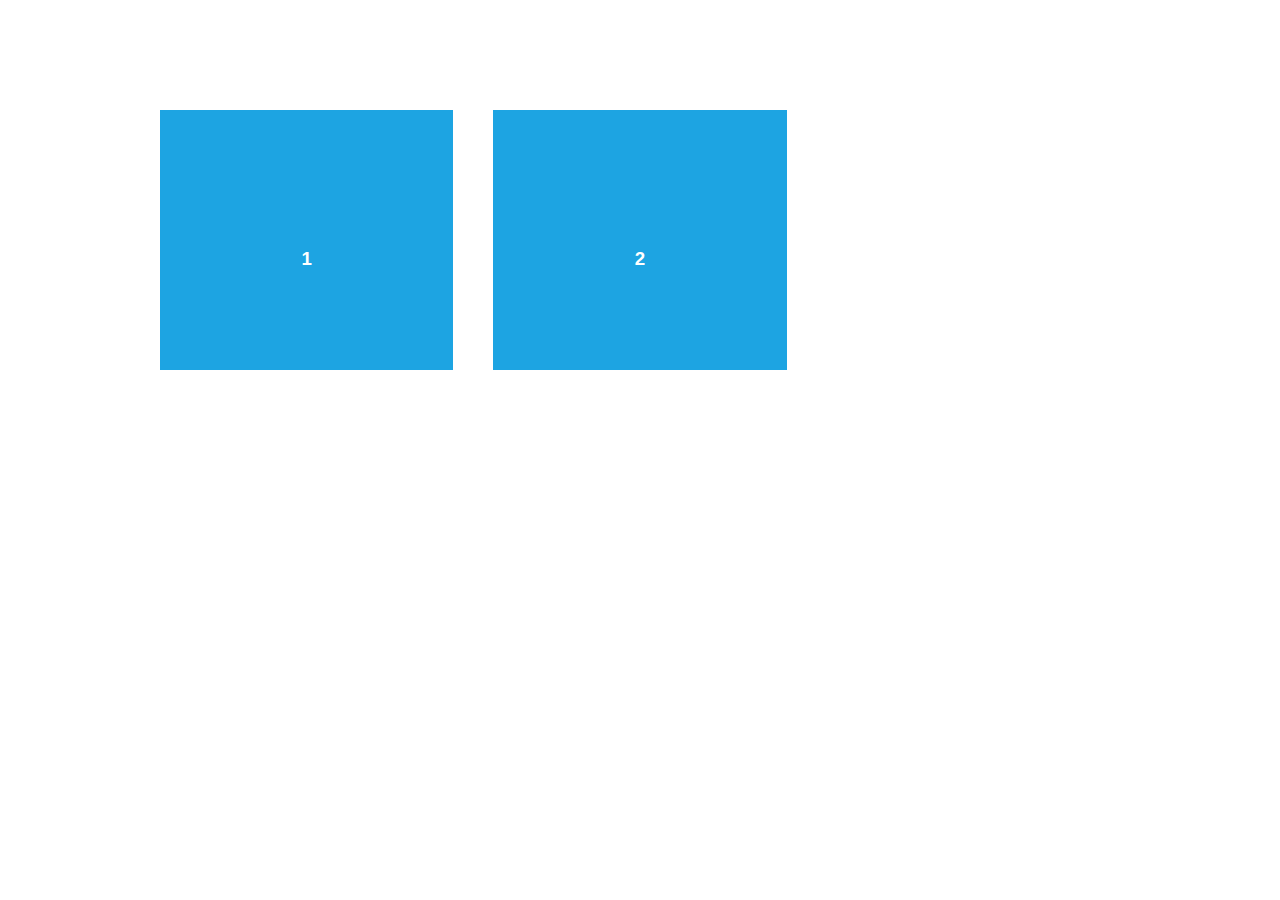
<file: aos/demo/async.html>
<!DOCTYPE html>
<html>
  <head>
    <meta charset="utf-8">
    <title>AOS - Animate on scroll library</title>
    <meta name="viewport" content="width=device-width">
    <link rel="stylesheet" href="css/styles.css" />
    <link rel="stylesheet" href="../dist/aos.css" />
  </head>
  <body>
    <div id="aos-demo" class="aos-all"></div>

    <script src="../dist/aos.js"></script>
    <script>
      AOS.init({
        easing: 'ease-in-out-sine'
      });

      setInterval(addItem, 300);

      var itemsCounter = 1;
      var container = document.getElementById('aos-demo');

      function addItem () {
        if (itemsCounter > 42) return;
        var item = document.createElement('div');
        item.classList.add('aos-item');
        item.setAttribute('data-aos', 'fade-up');
        item.innerHTML = '<div class="aos-item__inner"><h3>' + itemsCounter + '</h3></div>';
        container.appendChild(item);
        itemsCounter++;
      }
    </script>
  </body>
</html>
</file>
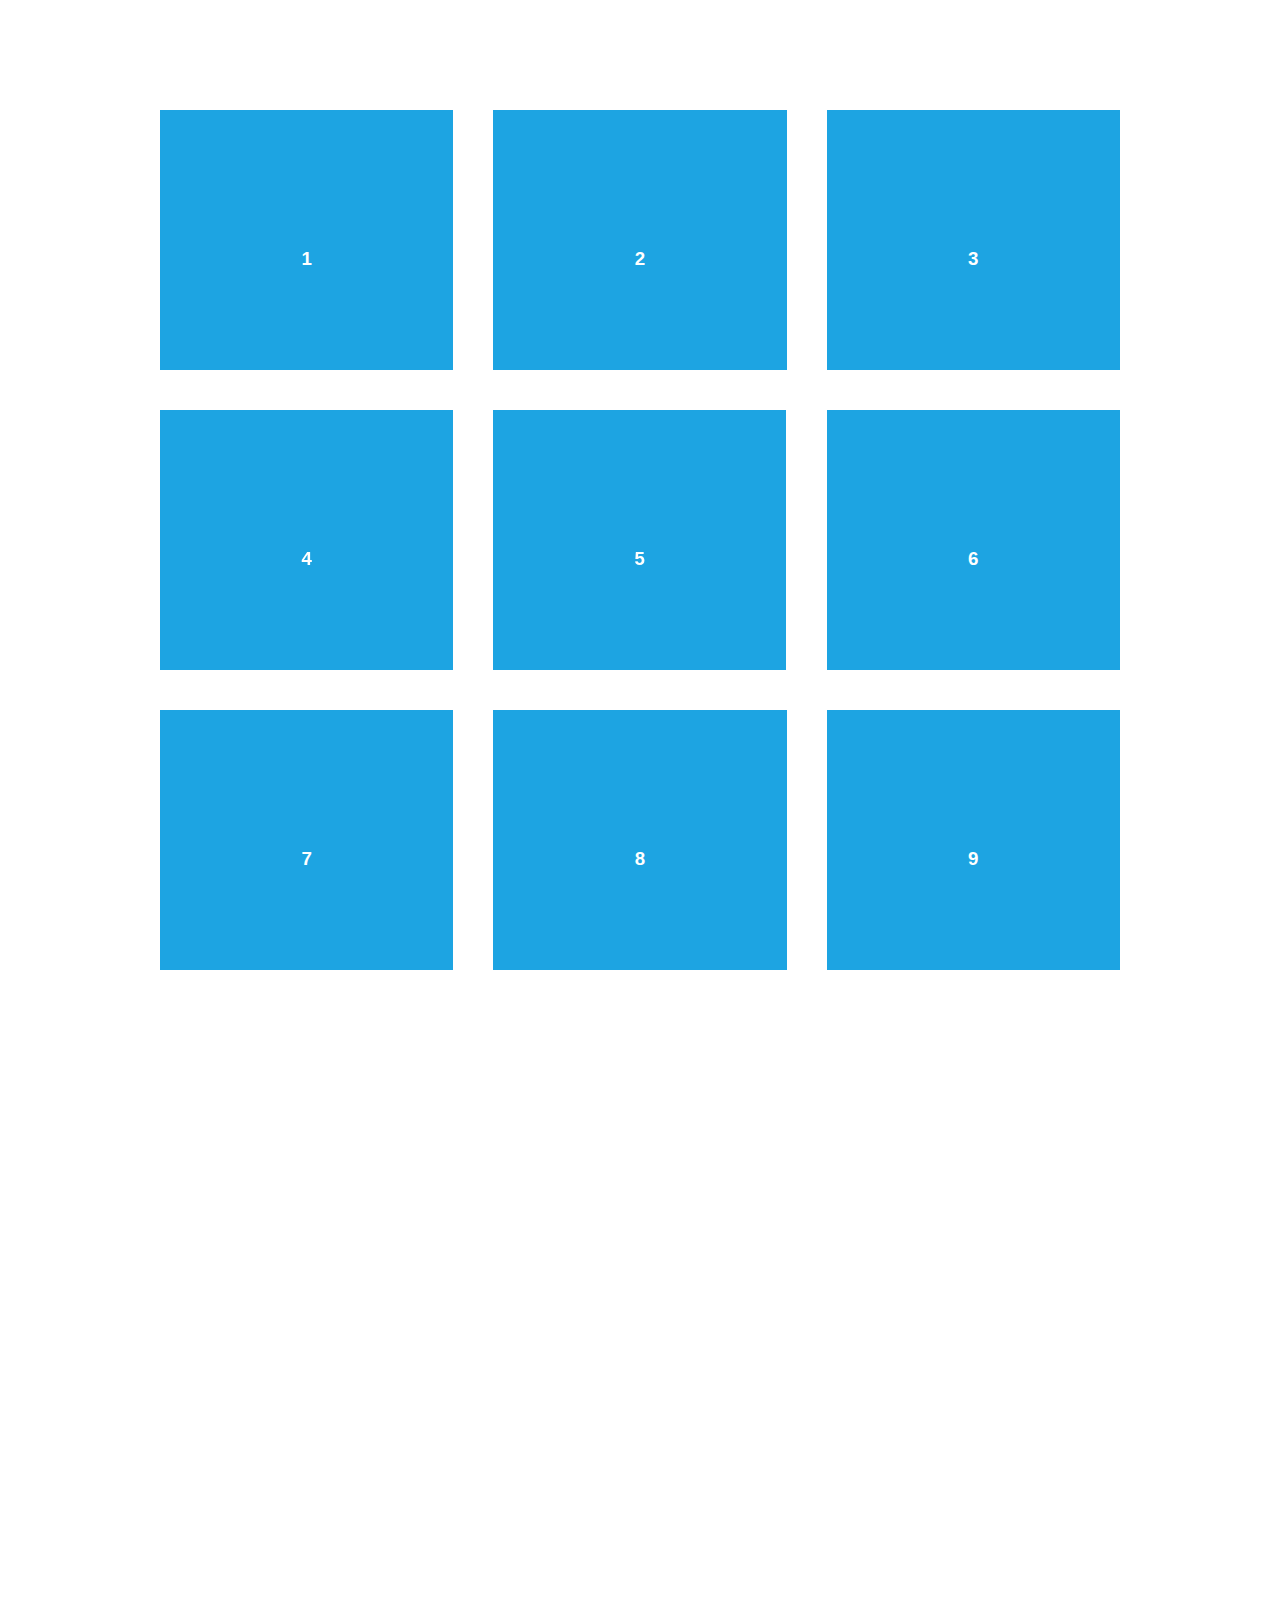
<file: aos/demo/simple.html>
<!DOCTYPE html>
<html>
  <head>
    <meta charset="utf-8">
    <title>AOS - Animate on scroll library</title>
    <meta name="viewport" content="width=device-width">
    <link rel="stylesheet" href="css/styles.css" />
    <link rel="stylesheet" href="../dist/aos.css" />
    <!--[if lt IE 9]>
    <script src="//html5shiv.googlecode.com/svn/trunk/html5.js"></script>
    <![endif]-->
  </head>
  <body>
    <div id="transcroller-body" class="aos-all">
      <div class="aos-item" data-aos="fade-up">
        <div class="aos-item__inner"><h3>1</h3></div>
      </div>
      <div class="aos-item" data-aos="fade-down">
        <div class="aos-item__inner"><h3>2</h3></div>
      </div>
      <div class="aos-item" data-aos="zoom-out-down">
        <div class="aos-item__inner"><h3>3</h3></div>
      </div>
      <div class="aos-item" data-aos="flip-down">
        <div class="aos-item__inner"><h3>4</h3></div>
      </div>
      <div class="aos-item" data-aos="flip-up">
        <div class="aos-item__inner"><h3>5</h3></div>
      </div>
      <div class="aos-item" data-aos="fade-down">
        <div class="aos-item__inner"><h3>6</h3></div>
      </div>
      <div class="aos-item" data-aos="fade-in">
        <div class="aos-item__inner"><h3>7</h3></div>
      </div>
      <div class="aos-item" data-aos="fade-down">
        <div class="aos-item__inner"><h3>8</h3></div>
      </div>
      <div class="aos-item" data-aos="fade-in">
        <div class="aos-item__inner"><h3>9</h3></div>
      </div>
      <div class="aos-item" data-aos="fade-down">
        <div class="aos-item__inner"><h3>10</h3></div>
      </div>
      <div class="aos-item" data-aos="fade-up">
        <div class="aos-item__inner"><h3>11</h3></div>
      </div>
      <div class="aos-item" data-aos="fade-down">
        <div class="aos-item__inner"><h3>12</h3></div>
      </div>
      <div class="aos-item" data-aos="fade-in">
        <div class="aos-item__inner"><h3>13</h3></div>
      </div>
      <div class="aos-item" data-aos="fade-up">
        <div class="aos-item__inner"><h3>14</h3></div>
      </div>
      <div class="aos-item" data-aos="fade-in">
        <div class="aos-item__inner"><h3>15</h3></div>
      </div>
      <div class="aos-item" data-aos="fade-up">
        <div class="aos-item__inner"><h3>16</h3></div>
      </div>
      <div class="aos-item" data-aos="fade-down">
        <div class="aos-item__inner"><h3>17</h3></div>
      </div>
      <div class="aos-item" data-aos="fade-up">
        <div class="aos-item__inner"><h3>18</h3></div>
      </div>
      <div class="aos-item" data-aos="zoom-out">
        <div class="aos-item__inner"><h3>19</h3></div>
      </div>
      <div class="aos-item" data-aos="fade-up">
        <div class="aos-item__inner"><h3>20</h3></div>
      </div>
      <div class="aos-item" data-aos="zoom-out">
        <div class="aos-item__inner"><h3>21</h3></div>
      </div>
      <div class="aos-item" data-aos="fade-in">
        <div class="aos-item__inner"><h3>22</h3></div>
      </div>
      <div class="aos-item" data-aos="zoom-out-up">
        <div class="aos-item__inner"><h3>23</h3></div>
      </div>
      <div class="aos-item" data-aos="zoom-out-down">
        <div class="aos-item__inner"><h3>24</h3></div>
      </div>
      <div class="aos-item" data-aos="fade-in">
        <div class="aos-item__inner"><h3>25</h3></div>
      </div>
      <div class="aos-item" data-aos="fade-in">
        <div class="aos-item__inner"><h3>26</h3></div>
      </div>
      <div class="aos-item" data-aos="fade-in">
        <div class="aos-item__inner"><h3>27</h3></div>
      </div>
      <div class="aos-item" data-aos="fade-in">
        <div class="aos-item__inner"><h3>28</h3></div>
      </div>
      <div class="aos-item" data-aos="fade-in">
        <div class="aos-item__inner"><h3>29</h3></div>
      </div>
      <div class="aos-item" data-aos="fade-in">
        <div class="aos-item__inner"><h3>30</h3></div>
      </div>
      <div class="aos-item" data-aos="fade-in">
        <div class="aos-item__inner"><h3>31</h3></div>
      </div>
      <div class="aos-item" data-aos="fade-in">
        <div class="aos-item__inner"><h3>32</h3></div>
      </div>
      <div class="aos-item" data-aos="fade-in">
        <div class="aos-item__inner"><h3>33</h3></div>
      </div>
      <div class="aos-item" data-aos="fade-in">
        <div class="aos-item__inner"><h3>34</h3></div>
      </div>
      <div class="aos-item" data-aos="fade-in">
        <div class="aos-item__inner"><h3>35</h3></div>
      </div>
      <div class="aos-item" data-aos="fade-in">
        <div class="aos-item__inner"><h3>36</h3></div>
      </div>
      <div class="aos-item" data-aos="fade-in">
        <div class="aos-item__inner"><h3>37</h3></div>
      </div>
      <div class="aos-item" data-aos="fade-in">
        <div class="aos-item__inner"><h3>38</h3></div>
      </div>
      <div class="aos-item" data-aos="fade-in">
        <div class="aos-item__inner"><h3>39</h3></div>
      </div>
      <div class="aos-item" data-aos="fade-in">
        <div class="aos-item__inner"><h3>40</h3></div>
      </div>
      <div class="aos-item" data-aos="fade-in">
        <div class="aos-item__inner"><h3>41</h3></div>
      </div>
      <div class="aos-item" data-aos="fade-in">
        <div class="aos-item__inner"><h3>42</h3></div>
      </div>
    </div>

    <script src="../dist/aos.js"></script>
    <script>
      AOS.init({
        easing: 'ease-in-out-sine'
      });
    </script>

    <!-- <script src="//cdnjs.cloudflare.com/ajax/libs/require.js/2.1.11/require.min.js"></script>
    <script>
      requirejs.config({
          baseUrl: '../dist',
      });

      require(['aos'], function(AOS){
          AOS.init({
              easing: 'ease-in-out-sine'
          });
      });
    </script> -->
  </body>
</html>
</file>
<file: aos/test/fixtures/aos-offset.fixture.html>
<!DOCTYPE html>
<html>
  <head>
    <title></title>
    <style type="text/css">
      * {box-sizing: border-box;}
      body {
        margin: 0; padding: 0 20px; text-align: center;
      }
      .aos-item {
        width: 100%; height: 130px; margin: 0 0 20px 0; background: #ccc;
      }
    </style>
  </head>
  <body class="body">
    <div class="aos-item aos-item--1" data-aos-offset="50" data-aos="fade"></div>
    <div class="aos-item aos-item--2" data-aos-offset="50" data-aos="fade-up"></div>
    <div class="aos-item aos-item--3" data-aos-offset="50" data-aos="fade-down"></div>
    <div class="aos-item aos-item--4" data-aos-offset="50" data-aos="fade-left"></div>
    <div class="aos-item aos-item--5" data-aos-offset="50" data-aos="fade-right"></div>
    <div class="aos-item aos-item--6" data-aos-offset="50" data-aos="flip-up"></div>
    <div class="aos-item aos-item--7" data-aos-offset="50" data-aos="flip-down"></div>
    <div class="aos-item aos-item--8" data-aos-offset="50" data-aos="flip-left"></div>
    <div class="aos-item aos-item--9" data-aos-offset="50" data-aos="flip-right"></div>
    <div class="aos-item aos-item--10" data-aos-offset="50" data-aos="zoom-in"></div>
    <div class="aos-item aos-item--11" data-aos-offset="50" data-aos="zoom-in-up"></div>
    <div class="aos-item aos-item--12" data-aos-offset="50" data-aos="zoom-in-down"></div>
    <div class="aos-item aos-item--13" data-aos-offset="50" data-aos="zoom-in-left"></div>
    <div class="aos-item aos-item--14" data-aos-offset="50" data-aos="zoom-in-right"></div>
    <div class="aos-item aos-item--15" data-aos-offset="50" data-aos="slide-up"></div>
    <div class="aos-item aos-item--16" data-aos-offset="50" data-aos="slide-down"></div>
    <div class="aos-item aos-item--17" data-aos-offset="50" data-aos="slide-left"></div>
    <div class="aos-item aos-item--18" data-aos-offset="50" data-aos="slide-right"></div>
  </body>
</html>
</file>
<file: aos/test/fixtures/aos.fixture.html>
<!DOCTYPE html>
<html>
  <head>
    <title></title>
    <style type="text/css">
      * {box-sizing: border-box;}
      body {
        margin: 0; padding: 0 20px; text-align: center;
      }
      .aos-item {
        width: 100%; height: 130px; margin: 0 0 20px 0; background: #ccc;
      }
    </style>
  </head>
  <body class="body">
    <div class="aos-item aos-item--1" data-aos="fade"></div>
    <div class="aos-item aos-item--2" data-aos="fade-up"></div>
    <div class="aos-item aos-item--3" data-aos="fade-down"></div>
    <div class="aos-item aos-item--4" data-aos="fade-left"></div>
    <div class="aos-item aos-item--5" data-aos="fade-right"></div>
    <div class="aos-item aos-item--6" data-aos="flip-up"></div>
    <div class="aos-item aos-item--7" data-aos="flip-down"></div>
    <div class="aos-item aos-item--8" data-aos="flip-left"></div>
    <div class="aos-item aos-item--9" data-aos="flip-right"></div>
    <div class="aos-item aos-item--10" data-aos="zoom-in"></div>
    <div class="aos-item aos-item--11" data-aos="zoom-in-up"></div>
    <div class="aos-item aos-item--12" data-aos="zoom-in-down"></div>
    <div class="aos-item aos-item--13" data-aos="zoom-in-left"></div>
    <div class="aos-item aos-item--14" data-aos="zoom-in-right"></div>
    <div class="aos-item aos-item--15" data-aos="slide-up"></div>
    <div class="aos-item aos-item--16" data-aos="slide-down"></div>
    <div class="aos-item aos-item--17" data-aos="slide-left"></div>
    <div class="aos-item aos-item--18" data-aos="slide-right"></div>
  </body>
</html>
</file>
<file: css/about.css>
/* Mobile-approach first */

/* Core Style */
html {
	border-top: 2px solid #283136;
}

body {
	background: #283136;
	margin: 0;
	font-family: 'Didact Gothic', sans-serif;
	font-size: 1.02em;
	line-height: 1.5;
	text-align: center;
}

img {
	display: block;
	width: 100%;
	height: auto;
}

h1, h2, h3, p {
	margin: 0;
	padding: 0;
	color: #262e33;
}

.content-wrap {
	width: 80vw;
	margin: auto;
}

.highlight {
	background-color: #fff2ac;
	background-image: linear-gradient(to right, #ffe359 0%, #fff2ac 100%);
}

.underline {
	border-bottom: solid 2px #ffe359;
}

svg {
	vertical-align: middle;
}

/* Navigation Bar */
#navbar {
	position: fixed;
	top: 0;
	left: 0;
	overflow: hidden;
	background: transparent;
	padding: 0.35em 0;
	width: 100vw;
	z-index: 999;
}

#navbar .content-wrap {
	width: 98vw;
}

#navbar #logo {
	float: left;
	padding-left: 1.5em;
}

#navbar ul {
	margin: 3px 0 0 0;
	padding: 0;
	float: right;
}

#navbar li {
	display: inline-block;
	vertical-align: middle;
	padding: 0 0.5em;
}

#navbar li:last-child {
	padding-right: 2em;
}

#navbar a {
	font-family: 'Lato', sans-serif;
	font-size: 0.8em;
	color: #000;
	text-align: center;
	text-decoration: none;
}

.widen-navbar {
	animation-name: widen;
	animation-duration: 0.4s;
	animation-timing-function: ease;
	animation-fill-mode: forwards;
}

.shrink-navbar {
	animation-name: shrink;
	animation-duration: 0.1s;
	animation-timing-function: ease;
	animation-fill-mode: forwards;
}

@keyframes widen {
	from {width: 98vw;}
	to {width: 100vw;}
}

@keyframes shrink {
	from {width: 100vw;}
	to {width: 98vw;}
}

/* Section A */
#section-a {
	background: #fff;
	padding: 5em 0 3em;
}

#section-a .box-content {
	text-align: left;
}

#section-a hr {
	display: inline-block;
	border: solid #262e33;
	border-width: 1px;
	margin: 10px auto 1em;
	width: 6.5ch;
}

#section-a p {
	margin-bottom: 1em;
}

/* Footer */
#main-footer {
	border-top: solid 1px #DFDFDF;
	background: #283136;
}

#main-footer .content-wrap {
	padding: 2em 0;
}

#main-footer .box {
	text-align: left;
}

#main-footer .box p {
	color: #fff;
	font-family: "Open Sans", sans-serif;
	font-weight: 300;
	vertical-align: middle;
	font-size: 0.7em;
}

#main-footer .box:first-child {
	margin-bottom: 1em;
}

#main-footer .box:first-child hr {
	display: inline-block;
	border: solid 1px #fff;
	width: 10ch;
}

#main-footer .box:first-child p {
	text-align: left;
	padding-bottom: 5px;
}

#main-footer p .heart {
	padding-bottom: 4px;
	fill: #c3303c;
	animation: pulse 1s ease infinite;
}

@keyframes pulse {
	0% { transform: scale(1); }
	50% { transform: scale(1.2); }
	100% { transform: scale(1); }
}

#main-footer .box:last-child p {
	display: inline-block;
	text-align: center;
}

#main-footer a {
	display: inline-block;
	text-decoration: none;
	margin: 0 2px;
}

@media (min-width: 700px) {
	/* Core Style */
	body {
		font-size: 1.1em;
	}

	.content-wrap {
		width: 70vw;
		margin: auto;
	}

	/* Navigation Bar */
	#navbar a {
		font-size: 0.9em;
	}

	#navbar #logo {
		padding-left: 2em;
	}

	#navbar .content-wrap {
		width: 95vw;
	}
	
	@keyframes widen {
		from {width: 95vw;}
		to {width: 100vw;}
	}

	@keyframes shrink {
		from {width: 100vw;}
		to {width: 95vw;}
	}

	/* Footer */
	#main-footer .grid {
		display: grid;
		grid-template-columns: 2fr 3fr;
	}

	#main-footer .box p {
		font-size: 1em;
	}

	#main-footer .box:first-child {
		margin-bottom: 0;
		justify-self: start;
		align-self: center;
	}

	#main-footer .box:first-child p {
		font-size: 0.7em;
	}

	#main-footer .box:last-child {
		justify-self: end;
		align-self: end;
	}

	#main-footer .box:last-child p {
		font-size: 0.75em;
	}
}
</file>
<file: css/contact.css>
/* Mobile-approach first */

/* Core Style */
*{
	box-sizing: border-box;
}

html {
	border-top: 2px solid #283136;
}

body, button {
	background: #283136;
	margin: 0;
	font-family: 'Didact Gothic', sans-serif;
	font-size: 1.02em;
	line-height: 1.5;
	text-align: center;
}

h1, h2, h3, p {
	margin: 0;
	padding: 0;
	color: #262e33;
}

.content-wrap {
	width: 80vw;
	margin: auto;
}

.button {
	background: none;
	border: none;
	outline: none;
	position: relative;
	margin: 0;
	padding: 0;
	-webkit-tap-highlight-color: rgba(0,0,0,0);
	-webkit-tap-highlight-color: transparent; /* For some Androids */
	-webkit-touch-callout: none;
	-webkit-user-select: none;
	-khtml-user-select: none;
	-moz-user-select: none;
	-ms-user-select: none;
	user-select: none;
}

.button-text {
	position: absolute;
	left: 0.2em;
	font-family: 'Didact Gothic', sans-serif;
	font-size: 0.9em;
	text-align: center;
	vertical-align: middle;
	position: relative;
	-webkit-touch-callout: none;
	-webkit-user-select: none;
	-khtml-user-select: none;
	-moz-user-select: none;
	-ms-user-select: none;
	user-select: none;
}

.morph-shape {
	position: absolute;
	width: 100%;
	height: 100%;
	top: 0;
	left: 0;
}

.button-fill .morph-shape svg {
	fill: #ffe359;
}

svg {
	box-sizing: content-box;
	vertical-align: middle;
}

/* Navigation Bar */
#navbar {
	position: fixed;
	top: 0;
	left: 0;
	overflow: hidden;
	background: transparent;
	padding: 0.35em 0;
	width: 100vw;
	z-index: 999;
}

#navbar .content-wrap {
	width: 98vw;
}

#navbar #logo {
	float: left;
	padding-left: 1.5em;
}

#navbar ul {
	margin: 3px 0 0 0;
	padding: 0;
	float: right;
}

#navbar li {
	display: inline-block;
	vertical-align: middle;
	padding: 0 0.5em;
}

#navbar li:last-child {
	padding-right: 2em;
}

#navbar a {
	font-family: 'Lato', sans-serif;
	font-size: 0.8em;
	color: #000;
	text-align: center;
	text-decoration: none;
}

.widen-navbar {
	animation-name: widen;
	animation-duration: 0.4s;
	animation-timing-function: ease;
	animation-fill-mode: forwards;
}

.shrink-navbar {
	animation-name: shrink;
	animation-duration: 0.1s;
	animation-timing-function: ease;
	animation-fill-mode: forwards;
}

@keyframes widen {
	from {width: 98vw;}
	to {width: 100vw;}
}

@keyframes shrink {
	from {width: 100vw;}
	to {width: 98vw;}
}

/* Section A */
#section-a {
	background: #fff;
	padding: 5em 0 1em;
}

#section-a .box-content {
	text-align: left;
}

#section-a hr {
	display: inline-block;
	border: solid #262e33;
	border-width: 1px;
	margin: 10px auto 1em;
	width: 5ch;
}

#section-a p {
	margin-bottom: 0.5em;
}

/* Contact Form */
#contact-form .input {
	position: relative;
	display: inline-block;
	max-width: 350px;
	width: calc(100% - 1em);
	vertical-align: top;
	overflow: hidden;
}

#contact-form .input-field {
	position: relative;
	display: block;
	background: transparent;
	float: right;
	width: 100%;
	margin-top: 1em;
	padding: 1.85em 0.15em;
	border: none;
	font-family: 'Didact Gothic', sans-serif;
	font-size: 100%;
	color: #262e33;
	-webkit-appearance: none;  /* for box shadows to show on iOS */
}

#contact-form .input-field:focus {
	outline: none;
}

#contact-form .input-label {
	position: absolute;
	display: inline-block;
	width: 100%;
	height: calc(100% - 1em);
	text-align: left;
	padding: 0 0.25em;
	bottom: 0;
	left: 0;
	color: #6a7989;
	pointer-events: none;
	-webkit-font-smoothing: antialiased;
	-moz-osx-font-smoothing: grayscale;
	-webkit-touch-callout: none;
	-webkit-user-select: none;
	-khtml-user-select: none;
	-moz-user-select: none;
	-ms-user-select: none;
	user-select: none;
}

#contact-form .input-label-content {
	position: absolute;
	display: block;
	padding: 1.6em 0;
	width: 100%;
}

.input-label::before,
.input-label::after {
	content: '';
	position: absolute;
	top: 0;
	left: 0;
	width: 100%;
	height: calc(100% - 10px);
	border-bottom: 1px solid #B9C1CA;
}

.input-label::after {
	border-bottom: 4px solid #ffe359;
	-webkit-transform: translate3d(-100%, 0, 0);
	transform: translate3d(-100%, 0, 0);
	-webkit-transition: -webkit-transform 0.3s;
	transition: transform 0.3s;
}

.input-field:focus + .input-label::after,
.input-filled::after {
	-webkit-transform: translate3d(0, 0, 0);
	transform: translate3d(0, 0, 0);
}

.input-field:focus + .input-label .input-label-content,
.input-filled .input-label-content {
	-webkit-animation: anim-1 0.3s forwards;
	animation: anim-1 0.3s forwards;
}

@-webkit-keyframes anim-1 {

	50% {
		opacity: 0;
		-webkit-transform: translate3d(1em, 0, 0);
		transform: translate3d(1em, 0, 0);
	}
	51% {
		opacity: 0;
		-webkit-transform: translate3d(-1em, -40%, 0);
		transform: translate3d(-1em, -40%, 0);
	}
	100% {
		opacity: 1;
		-webkit-transform: translate3d(0, -40%, 0);
		transform: translate3d(0, -40%, 0);
	}

}

@keyframes anim-1 {

	50% {
		opacity: 0;
		-webkit-transform: translate3d(1em, 0, 0);
		transform: translate3d(1em, 0, 0);
	}
	51% {
		opacity: 0;
		-webkit-transform: translate3d(-1em, -40%, 0);
		transform: translate3d(-1em, -40%, 0);
	}
	100% {
		opacity: 1;
		-webkit-transform: translate3d(0, -40%, 0);
		transform: translate3d(0, -40%, 0);
	}

}

.button {
	width: 125px;
	height: 53px;
	margin: 3em 22vw;
}

#thankyou_message {
	text-align: left;
}

/* Footer */
#main-footer {
	border-top: solid 1px #DFDFDF;
	background: #283136;
}

#main-footer .content-wrap {
	padding: 2em 0;
}

#main-footer .box {
	text-align: left;
}

#main-footer .box p {
	color: #fff;
	font-family: "Open Sans", sans-serif;
	font-weight: 300;
	vertical-align: middle;
	font-size: 0.7em;
}

#main-footer .box:first-child {
	margin-bottom: 1em;
}

#main-footer .box:first-child hr {
	display: inline-block;
	border: solid 1px #fff;
	width: 10ch;
}

#main-footer .box:first-child p {
	text-align: left;
	padding-bottom: 5px;
}

#main-footer p .heart {
	padding-bottom: 4px;
	fill: #c3303c;
	animation: pulse 1s ease infinite;
}

@keyframes pulse {
	0% { transform: scale(1); }
	50% { transform: scale(1.2); }
	100% { transform: scale(1); }
}

#main-footer .box:last-child p {
	display: inline-block;
	text-align: center;
}

#main-footer a {
	display: inline-block;
	text-decoration: none;
	margin: 0 2px;
}

@media (min-width: 800px) {

	/* Core Style */
	body {
		font-size: 1.1em;
	}

	.content-wrap {
		width: 70vw;
		margin: auto;
	}
	
	/* Navigation Bar */
	#navbar a {
		font-size: 0.9em;
	}

	#navbar .content-wrap {
		width: 95vw;
	}
	
	@keyframes widen {
		from {width: 95vw;}
		to {width: 100vw;}
	}

	@keyframes shrink {
		from {width: 100vw;}
		to {width: 95vw;}
	}

	/* Contact Form */
	#contact-form {
		display: grid;
		grid-template-columns: 1fr 1fr;
		width: 60vw;
		margin: auto;
	}

	#contact-form .input {
		max-width: none;
	}

	#contact-form .full {
		grid-column: 1 / 3;
	}

	#contact-form .btn {
		max-width: 150px;
		justify-self: center;
	}

	.button {
		width: 131px;
		height: 59px;
		left: 10px;
	}

	/* Footer */
	#main-footer .grid {
		display: grid;
		grid-template-columns: 2fr 3fr;
	}

	#main-footer .box p {
		font-size: 1em;
	}

	#main-footer .box:first-child {
		margin-bottom: 0;
		justify-self: start;
		align-self: center;
	}

	#main-footer .box:first-child p {
		font-size: 0.7em;
	}

	#main-footer .box:last-child {
		justify-self: end;
		align-self: end;
	}

	#main-footer .box:last-child p {
		font-size: 0.75em;
	}
}
</file>
<file: aos/demo/css/styles.css>
body {
  font-family: Helvetica,Tahoma;
}

*,
*:before,
*:after {
  box-sizing: border-box;
}

.aos-all {
  width: 1000px;
  max-width: 98%;
  margin: 10vh auto 0 auto;
}

.aos-item {
  display: inline-block;
  float: left;
  width: 33.3333%;
  height: 300px;
  padding: 20px;
}

.aos-item__inner {
  position: relative;
  width: 100%;
  height: 100%;
  float: left;
  background: #1da4e2;
  line-height: 260px;
  text-align: center;
  color: #fff;
}

@media screen and (max-width: 800px) {
  .aos-item {
    width: 50%;
  }
}
</file>
